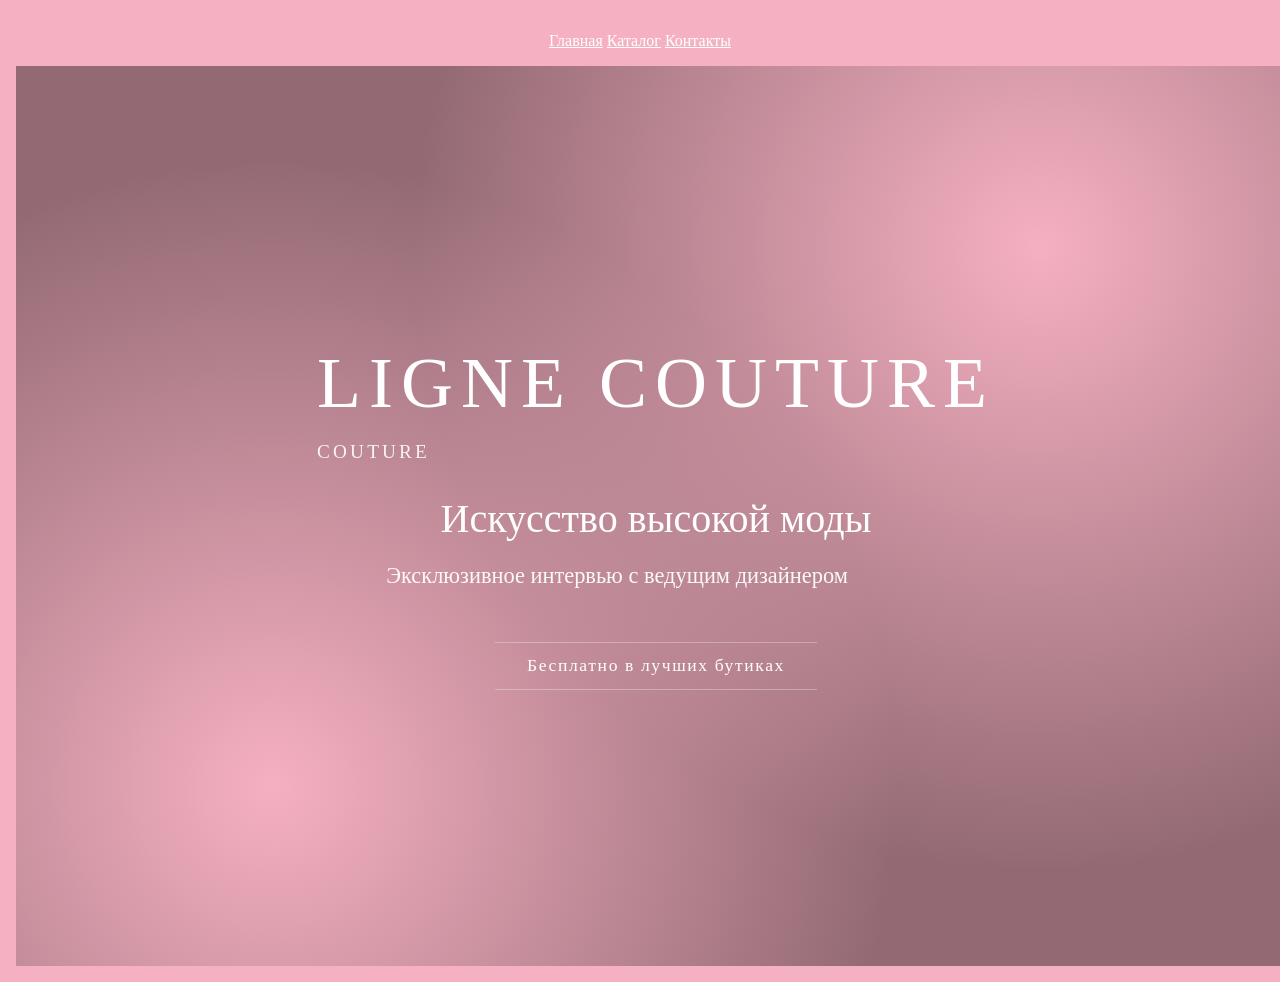
<file: site/index.html>
<!DOCTYPE html>
<html lang="ru">
<head>
    <meta charset="UTF-8">
    <meta name="viewport" content="width=device-width, initial-scale=1.0">
    <title>Ligne Couture</title>
    <link rel="stylesheet" href="style.css">
    <header>
        <header class="header">
            <div class="container header__row">
                 
                
                <nav class="nav">
                    
                    <a class="nav__link" href="index.html" style="color: white;">Главная</a>
                    <a class="nav__link" href="catalog6.html" style="color: white;">Каталог</a>
                    <a class="nav__link nav__link--active" href="contact.html" style="color: white;">Контакты</a>
                </nav>
    </header>
</head>
<style>
header {
    background-color: #f5b0c1;
    color: white;
    padding: 1rem;
    text-align: center;
}
</style>



<body>
    <div class="magazine-cover">
        <div class="cover-content">
            <h1 class="magazine-title">LIGNE COUTURE</h1>
            
            <div class="issue-info">
                
                <span class="year">COUTURE</span>
            </div>
            <h2 class="cover-headline">Искусство высокой моды</h2>
            <p class="cover-subheadline">Эксклюзивное интервью с ведущим дизайнером</p>
            <p class="price">Бесплатно в лучших бутиках</p>
        </div>
    </div>
</body>
</html>
</file>
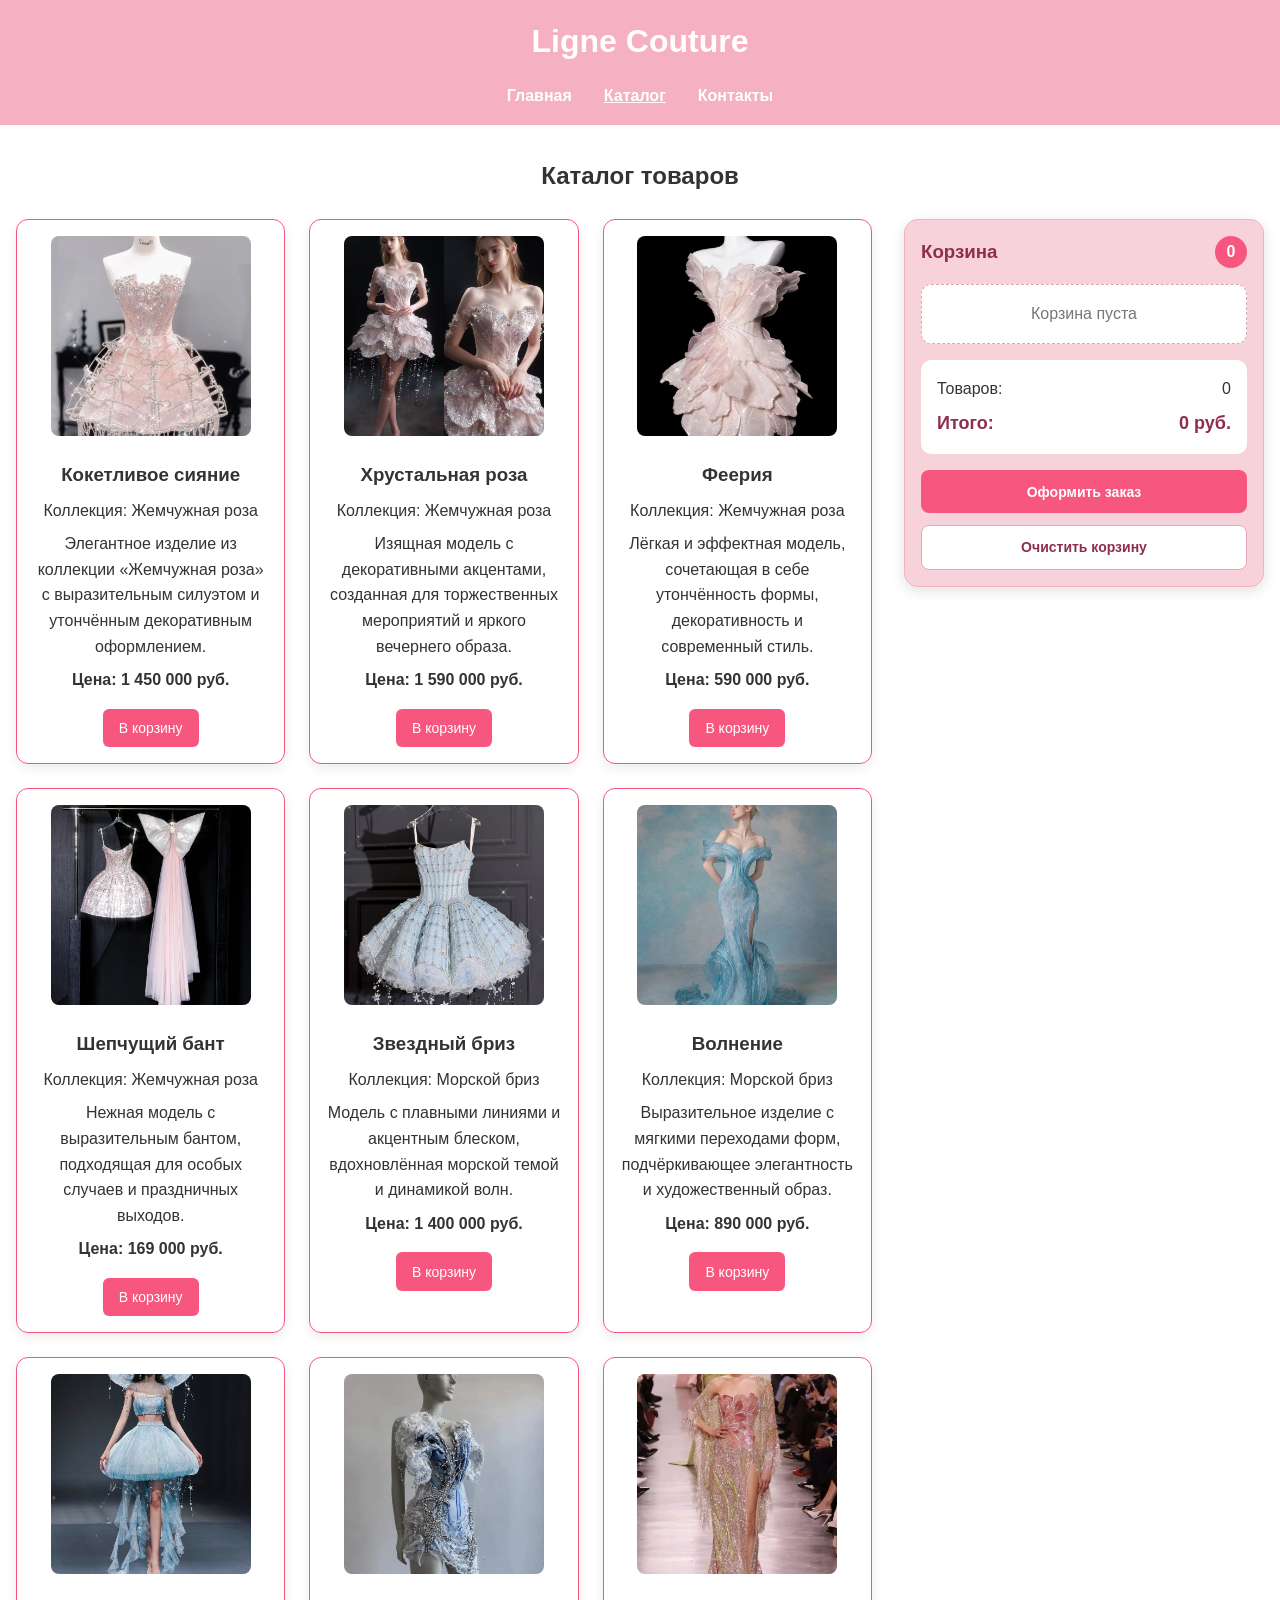
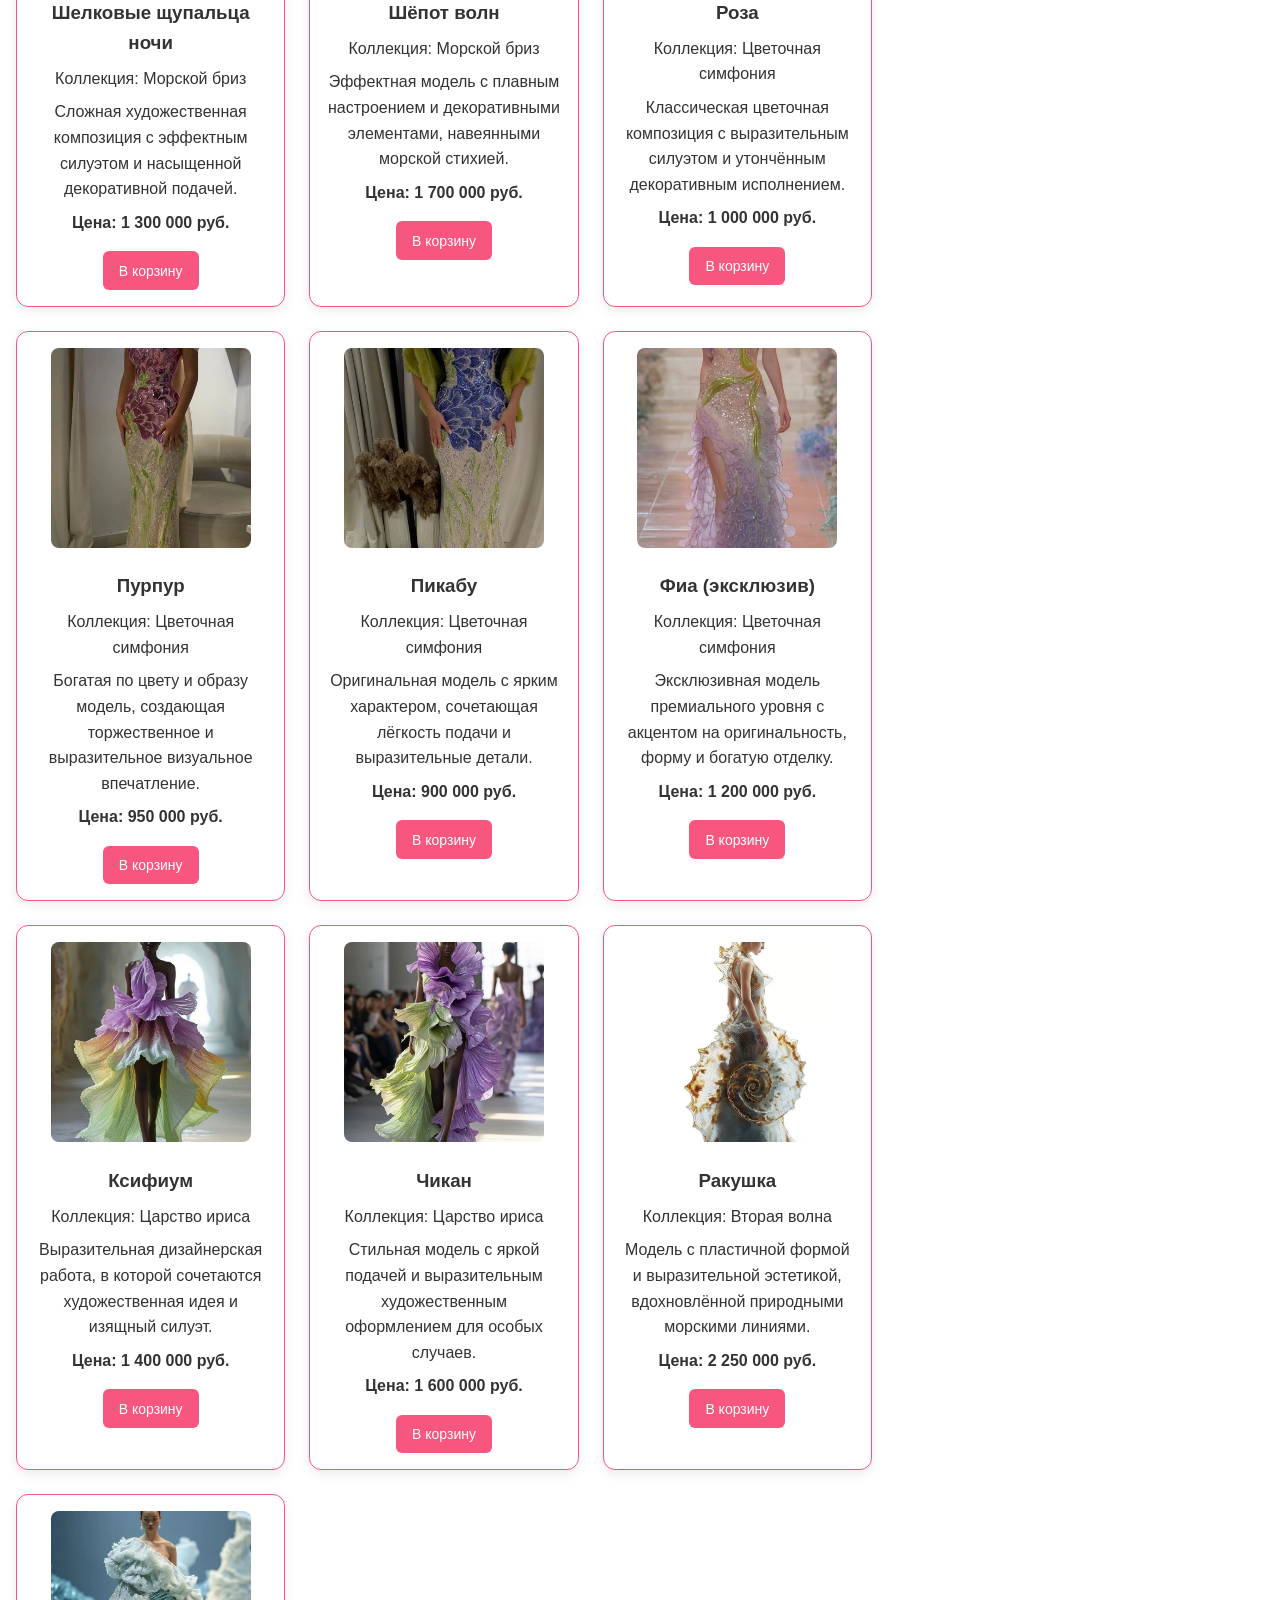
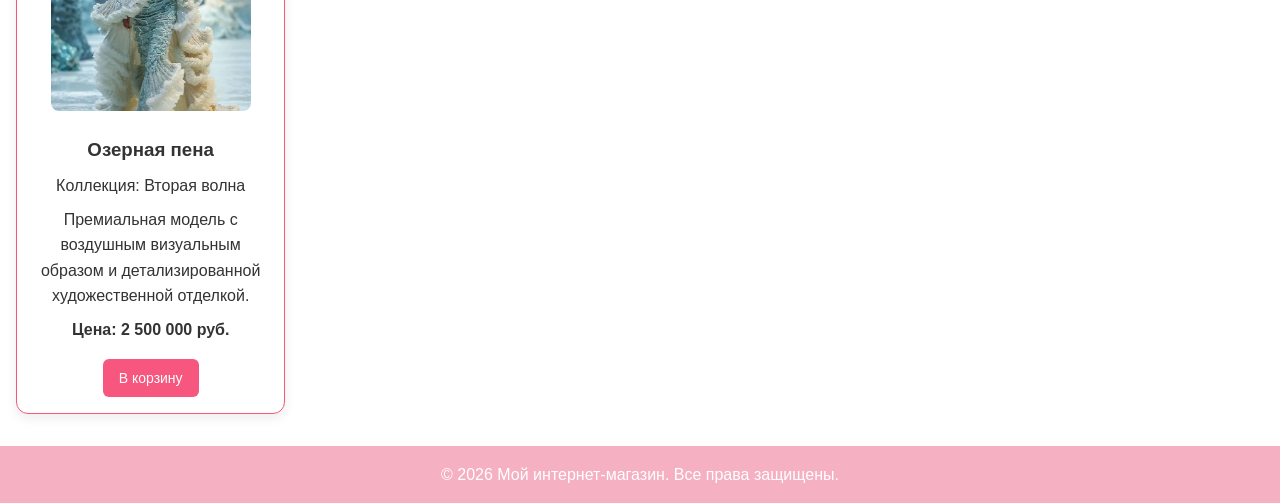
<file: site/catalog6.html>
<!DOCTYPE html>
<html lang="ru">
<head>
    <meta charset="UTF-8">
    <meta name="viewport" content="width=device-width, initial-scale=1.0">
    <title>Интернет-магазин</title>
    <style>
        * {
            margin: 0;
            padding: 0;
            box-sizing: border-box;
        }

        body {
            font-family: Arial, sans-serif;
            line-height: 1.6;
            background-color: #fff;
            color: #333;
        }

        header {
            background-color: #f5b0c1;
            color: white;
            padding: 1rem;
            text-align: center;
        }

        .nav {
            display: flex;
            justify-content: center;
            gap: 2rem;
            margin-top: 1rem;
            flex-wrap: wrap;
        }

        .nav__link {
            color: white;
            text-decoration: none;
            font-weight: bold;
        }

        .nav__link:hover,
        .nav__link--active {
            text-decoration: underline;
        }

        .container {
            max-width: 1450px;
            margin: 2rem auto;
            padding: 0 1rem;
        }

        .container h2 {
            margin-bottom: 1.5rem;
            text-align: center;
        }

        .page-layout {
            display: grid;
            grid-template-columns: 1fr 360px;
            gap: 2rem;
            align-items: start;
        }

        .products {
            display: grid;
            grid-template-columns: repeat(auto-fit, minmax(250px, 1fr));
            gap: 1.5rem;
        }

        .product {
            border: 1px solid #f7567e;
            padding: 1rem;
            text-align: center;
            background-color: #fff;
            border-radius: 12px;
            transition: all 0.4s cubic-bezier(0.25, 0.46, 0.45, 0.94);
            position: relative;
            cursor: pointer;
            box-shadow: 0 4px 12px rgba(0, 0, 0, 0.08);
        }

        .product:hover {
            transform: translateY(-4px);
            box-shadow: 0 6px 16px rgba(0, 0, 0, 0.12);
        }

        .product img {
            width: 200px;
            height: 200px;
            object-fit: cover;
            max-width: 100%;
            margin-bottom: 1rem;
            border-radius: 8px;
            transition: height 0.4s ease, width 0.4s ease;
        }

        .product h3 {
            margin-bottom: 0.5rem;
            transition: font-size 0.4s ease;
        }

        .product p {
            margin-bottom: 0.5rem;
            transition: font-size 0.4s ease;
        }

        .product button {
            margin-top: 0.5rem;
            padding: 0.7rem 1rem;
            border: none;
            background-color: #f7567e;
            color: white;
            cursor: pointer;
            border-radius: 6px;
            font-size: 14px;
            transition: 0.2s ease;
        }

        .product button:hover {
            background-color: #e44a70;
        }

        .product .close-btn {
            display: none;
            position: absolute;
            top: 12px;
            right: 12px;
            background: #ff5722;
            color: white;
            border: none;
            width: 36px;
            height: 36px;
            border-radius: 50%;
            cursor: pointer;
            font-size: 20px;
            align-items: center;
            justify-content: center;
            z-index: 1002;
            margin-top: 0;
            padding: 0;
        }

        .product.expanded {
            position: fixed;
            top: 50%;
            left: 50%;
            transform: translate(-50%, -50%) scale(1.1);
            width: min(90vw, 520px);
            max-width: 520px;
            z-index: 1001;
            padding: 2rem;
            max-height: 90vh;
            overflow-y: auto;
            box-shadow: 0 12px 30px rgba(0, 0, 0, 0.25);
        }

        .product.expanded img {
            width: 100%;
            height: 320px;
        }

        .product.expanded h3 {
            font-size: 24px;
        }

        .product.expanded p {
            font-size: 16px;
        }

        .product.expanded .close-btn {
            display: flex;
        }

        .cart-panel {
            position: sticky;
            top: 20px;
        }

        .cart {
            background-color: #f8d2db;
            padding: 1rem;
            border-radius: 14px;
            box-shadow: 0 4px 14px rgba(0, 0, 0, 0.12);
            border: 1px solid #f5b0c1;
        }

        .cart-header {
            display: flex;
            justify-content: space-between;
            align-items: center;
            gap: 1rem;
            margin-bottom: 1rem;
        }

        .cart-header h3 {
            color: #8f2e4b;
        }

        .cart-count {
            background: #f7567e;
            color: white;
            min-width: 32px;
            height: 32px;
            padding: 0 10px;
            border-radius: 999px;
            display: flex;
            align-items: center;
            justify-content: center;
            font-weight: bold;
        }

        .cart-items {
            list-style: none;
            padding: 0;
            margin: 0 0 1rem 0;
            max-height: 360px;
            overflow-y: auto;
            display: flex;
            flex-direction: column;
            gap: 0.8rem;
        }

        .cart-item {
            background: white;
            border-radius: 10px;
            padding: 0.8rem;
            box-shadow: 0 2px 8px rgba(0, 0, 0, 0.06);
            border: 1px solid #f1d0d8;
        }

        .cart-item-top {
            display: flex;
            justify-content: space-between;
            gap: 0.8rem;
            align-items: flex-start;
        }

        .cart-item-name {
            font-weight: bold;
            color: #333;
            font-size: 14px;
        }

        .cart-item-price {
            margin-top: 0.3rem;
            color: #666;
            font-size: 14px;
        }

        .remove-btn {
            background: #ffeded;
            color: #c0392b;
            border: 1px solid #f0b6b0;
            border-radius: 6px;
            padding: 0.35rem 0.6rem;
            cursor: pointer;
            font-size: 13px;
            flex-shrink: 0;
        }

        .remove-btn:hover {
            background: #ffd9d4;
        }

        .empty-cart {
            background: white;
            color: #777;
            text-align: center;
            padding: 1rem;
            border-radius: 10px;
            border: 1px dashed #d9a8b5;
        }

        .cart-summary {
            background: white;
            border-radius: 10px;
            padding: 1rem;
            margin-bottom: 1rem;
        }

        .cart-summary-row {
            display: flex;
            justify-content: space-between;
            margin-bottom: 0.5rem;
        }

        .cart-summary-row:last-child {
            margin-bottom: 0;
            font-weight: bold;
            font-size: 18px;
            color: #8f2e4b;
        }

        .cart-actions {
            display: flex;
            flex-direction: column;
            gap: 0.7rem;
        }

        .cart-action-btn {
            border: none;
            border-radius: 8px;
            padding: 0.85rem 1rem;
            cursor: pointer;
            font-size: 14px;
            font-weight: bold;
        }

        .checkout-btn {
            background: #f7567e;
            color: white;
        }

        .checkout-btn:hover {
            background: #e44a70;
        }

        .clear-btn {
            background: white;
            color: #8f2e4b;
            border: 1px solid #e8a8b8;
        }

        .clear-btn:hover {
            background: #fff2f5;
        }

        .overlay {
            display: none;
            position: fixed;
            inset: 0;
            background: rgba(0, 0, 0, 0.45);
            z-index: 1000;
        }

        .overlay.active {
            display: block;
        }

        footer {
            background-color: #f5b0c1;
            color: white;
            text-align: center;
            padding: 1rem;
            margin-top: 2rem;
        }

        @media (max-width: 992px) {
            .page-layout {
                grid-template-columns: 1fr;
            }

            .cart-panel {
                position: static;
            }
        }

        @media (max-width: 768px) {
            .product.expanded {
                transform: translate(-50%, -50%) scale(1);
                width: 92vw;
                padding: 1.2rem;
            }

            .product.expanded img {
                height: 240px;
            }
        }
    </style>
</head>
<body>

    <header>
        <h1>Ligne Couture</h1>
        <nav class="nav">
            <a class="nav__link" href="index.html">Главная</a>
            <a class="nav__link nav__link--active" href="catalog.html">Каталог</a>
            <a class="nav__link" href="contact.html">Контакты</a>
        </nav>
    </header>

    <div class="container">
        <h2>Каталог товаров</h2>

        <div class="page-layout">
            <div class="products">

                <div class="product" onclick="toggleExpand(this)">
                    <button class="close-btn" onclick="closeExpandedCard(event, this)">×</button>
                    <img src="images/29213b5e-eee3-44cc-bf50-87ea444755f6.webp" alt="Кокетливый сияние">
                    <h3>Кокетливое сияние</h3>
                    <p>Коллекция: Жемчужная роза</p>
                    <p>Элегантное изделие из коллекции «Жемчужная роза» с выразительным силуэтом и утончённым декоративным оформлением.</p>
                    <p><strong>Цена: 1 450 000 руб.</strong></p>
                    <button onclick="addToCart('Кокетливый сияние', 1450000, event)">В корзину</button>
                </div>

                <div class="product" onclick="toggleExpand(this)">
                    <button class="close-btn" onclick="closeExpandedCard(event, this)">×</button>
                    <img src="images/573818bc-4f25-4524-9f61-fd6508005250.webp" alt="Хрустальная роза">
                    <h3>Хрустальная роза</h3>
                    <p>Коллекция: Жемчужная роза</p>
                    <p>Изящная модель с декоративными акцентами, созданная для торжественных мероприятий и яркого вечернего образа.</p>
                    <p><strong>Цена: 1 590 000 руб.</strong></p>
                    <button onclick="addToCart('Хрустальная роза', 1590000, event)">В корзину</button>
                </div>

                <div class="product" onclick="toggleExpand(this)">
                    <button class="close-btn" onclick="closeExpandedCard(event, this)">×</button>
                    <img src="images/6fa6d387-4cad-499e-953c-5ddc6aaa3c0a.webp" alt="Феерия">
                    <h3>Феерия</h3>
                    <p>Коллекция: Жемчужная роза</p>
                    <p>Лёгкая и эффектная модель, сочетающая в себе утончённость формы, декоративность и современный стиль.</p>
                    <p><strong>Цена: 590 000 руб.</strong></p>
                    <button onclick="addToCart('Феерия', 590000, event)">В корзину</button>
                </div>

                <div class="product" onclick="toggleExpand(this)">
                    <button class="close-btn" onclick="closeExpandedCard(event, this)">×</button>
                    <img src="images/81b17380a2947495844aed01a44bb149.jpg" alt="Шепчущий бант">
                    <h3>Шепчущий бант</h3>
                    <p>Коллекция: Жемчужная роза</p>
                    <p>Нежная модель с выразительным бантом, подходящая для особых случаев и праздничных выходов.</p>
                    <p><strong>Цена: 169 000 руб.</strong></p>
                    <button onclick="addToCart('Шепчущий бант', 169000, event)">В корзину</button>
                </div>

                <div class="product" onclick="toggleExpand(this)">
                    <button class="close-btn" onclick="closeExpandedCard(event, this)">×</button>
                    <img src="images/1b59fd55-d1f5-4ac7-9574-283e75d45846.webp" alt="Звездный бриз">
                    <h3>Звездный бриз</h3>
                    <p>Коллекция: Морской бриз</p>
                    <p>Модель с плавными линиями и акцентным блеском, вдохновлённая морской темой и динамикой волн.</p>
                    <p><strong>Цена: 1 400 000 руб.</strong></p>
                    <button onclick="addToCart('Звездный бриз', 1400000, event)">В корзину</button>
                </div>

                <div class="product" onclick="toggleExpand(this)">
                    <button class="close-btn" onclick="closeExpandedCard(event, this)">×</button>
                    <img src="images/6fb3ccf6-f4b6-45bd-9fc1-5ced639fe364.webp" alt="Волнение">
                    <h3>Волнение</h3>
                    <p>Коллекция: Морской бриз</p>
                    <p>Выразительное изделие с мягкими переходами форм, подчёркивающее элегантность и художественный образ.</p>
                    <p><strong>Цена: 890 000 руб.</strong></p>
                    <button onclick="addToCart('Волнение', 890000, event)">В корзину</button>
                </div>

                <div class="product" onclick="toggleExpand(this)">
                    <button class="close-btn" onclick="closeExpandedCard(event, this)">×</button>
                    <img src="images/e2e7dfdd8d56d5205efb7f01725ebb89.jpg" alt="Шелковые щупальца ночи">
                    <h3>Шелковые щупальца ночи</h3>
                    <p>Коллекция: Морской бриз</p>
                    <p>Сложная художественная композиция с эффектным силуэтом и насыщенной декоративной подачей.</p>
                    <p><strong>Цена: 1 300 000 руб.</strong></p>
                    <button onclick="addToCart('Шелковые щупальца ночи', 1300000, event)">В корзину</button>
                </div>

                <div class="product" onclick="toggleExpand(this)">
                    <button class="close-btn" onclick="closeExpandedCard(event, this)">×</button>
                    <img src="images/i (1).webp" alt="Шёпот волн">
                    <h3>Шёпот волн</h3>
                    <p>Коллекция: Морской бриз</p>
                    <p>Эффектная модель с плавным настроением и декоративными элементами, навеянными морской стихией.</p>
                    <p><strong>Цена: 1 700 000 руб.</strong></p>
                    <button onclick="addToCart('Шёпот волн', 1700000, event)">В корзину</button>
                </div>

                <div class="product" onclick="toggleExpand(this)">
                    <button class="close-btn" onclick="closeExpandedCard(event, this)">×</button>
                    <img src="images/0fdc3ead-88dd-49ae-adc4-7d8fbc51c5ae.webp" alt="Роза">
                    <h3>Роза</h3>
                    <p>Коллекция: Цветочная симфония</p>
                    <p>Классическая цветочная композиция с выразительным силуэтом и утончённым декоративным исполнением.</p>
                    <p><strong>Цена: 1 000 000 руб.</strong></p>
                    <button onclick="addToCart('Роза', 1000000, event)">В корзину</button>
                </div>

                <div class="product" onclick="toggleExpand(this)">
                    <button class="close-btn" onclick="closeExpandedCard(event, this)">×</button>
                    <img src="images/a2e073c3-e4ee-459e-8290-73cc70a355a8.webp" alt="Пурпур">
                    <h3>Пурпур</h3>
                    <p>Коллекция: Цветочная симфония</p>
                    <p>Богатая по цвету и образу модель, создающая торжественное и выразительное визуальное впечатление.</p>
                    <p><strong>Цена: 950 000 руб.</strong></p>
                    <button onclick="addToCart('Пурпур', 950000, event)">В корзину</button>
                </div>

                <div class="product" onclick="toggleExpand(this)">
                    <button class="close-btn" onclick="closeExpandedCard(event, this)">×</button>
                    <img src="images/aeb239f9-4903-4ad9-93b1-58d0648e411b.webp" alt="Пикабу">
                    <h3>Пикабу</h3>
                    <p>Коллекция: Цветочная симфония</p>
                    <p>Оригинальная модель с ярким характером, сочетающая лёгкость подачи и выразительные детали.</p>
                    <p><strong>Цена: 900 000 руб.</strong></p>
                    <button onclick="addToCart('Пикабу', 900000, event)">В корзину</button>
                </div>

                <div class="product" onclick="toggleExpand(this)">
                    <button class="close-btn" onclick="closeExpandedCard(event, this)">×</button>
                    <img src="images/f1a7551b-89c2-4c2a-82a5-784aa166b08f.webp" alt="Фиа">
                    <h3>Фиа (эксклюзив)</h3>
                    <p>Коллекция: Цветочная симфония</p>
                    <p>Эксклюзивная модель премиального уровня с акцентом на оригинальность, форму и богатую отделку.</p>
                    <p><strong>Цена: 1 200 000 руб.</strong></p>
                    <button onclick="addToCart('Фиа', 1200000, event)">В корзину</button>
                </div>

                <div class="product" onclick="toggleExpand(this)">
                    <button class="close-btn" onclick="closeExpandedCard(event, this)">×</button>
                    <img src="images/dc2f7f1d-ca9a-478d-ae94-9b10b796fe69.webp" alt="Ксифиум">
                    <h3>Ксифиум</h3>
                    <p>Коллекция: Царство ириса</p>
                    <p>Выразительная дизайнерская работа, в которой сочетаются художественная идея и изящный силуэт.</p>
                    <p><strong>Цена: 1 400 000 руб.</strong></p>
                    <button onclick="addToCart('Ксифиум', 1400000, event)">В корзину</button>
                </div>

                <div class="product" onclick="toggleExpand(this)">
                    <button class="close-btn" onclick="closeExpandedCard(event, this)">×</button>
                    <img src="images/67a75bc3-bebe-41b3-b796-3f9536f89b40.webp" alt="Чикан">
                    <h3>Чикан</h3>
                    <p>Коллекция: Царство ириса</p>
                    <p>Стильная модель с яркой подачей и выразительным художественным оформлением для особых случаев.</p>
                    <p><strong>Цена: 1 600 000 руб.</strong></p>
                    <button onclick="addToCart('Чикан', 1600000, event)">В корзину</button>
                </div>

                <div class="product" onclick="toggleExpand(this)">
                    <button class="close-btn" onclick="closeExpandedCard(event, this)">×</button>
                    <img src="images/8fbe069b-268b-41bd-9525-fd9ef25e479b.webp" alt="Ракушка">
                    <h3>Ракушка</h3>
                    <p>Коллекция: Вторая волна</p>
                    <p>Модель с пластичной формой и выразительной эстетикой, вдохновлённой природными морскими линиями.</p>
                    <p><strong>Цена: 2 250 000 руб.</strong></p>
                    <button onclick="addToCart('Ракушка', 2250000, event)">В корзину</button>
                </div>

                <div class="product" onclick="toggleExpand(this)">
                    <button class="close-btn" onclick="closeExpandedCard(event, this)">×</button>
                    <img src="images/4527db7e-e908-43ee-8966-4c06afc0ec7e.webp" alt="Озерная пена">
                    <h3>Озерная пена</h3>
                    <p>Коллекция: Вторая волна</p>
                    <p>Премиальная модель с воздушным визуальным образом и детализированной художественной отделкой.</p>
                    <p><strong>Цена: 2 500 000 руб.</strong></p>
                    <button onclick="addToCart('Озерная пена', 2500000, event)">В корзину</button>
                </div>

            </div>

            <aside class="cart-panel">
                <div class="cart">
                    <div class="cart-header">
                        <h3>Корзина</h3>
                        <div class="cart-count" id="cartCount">0</div>
                    </div>

                    <ul class="cart-items" id="cartItems">
                        <li class="empty-cart">Корзина пуста</li>
                    </ul>

                    <div class="cart-summary">
                        <div class="cart-summary-row">
                            <span>Товаров:</span>
                            <span id="summaryCount">0</span>
                        </div>
                        <div class="cart-summary-row">
                            <span>Итого:</span>
                            <span id="totalPrice">0</span>
                        </div>
                    </div>

                    <div class="cart-actions">
                        <button class="cart-action-btn checkout-btn" onclick="checkout()">Оформить заказ</button>
                        <button class="cart-action-btn clear-btn" onclick="clearCart()">Очистить корзину</button>
                    </div>
                </div>
            </aside>
        </div>
    </div>

    <div class="overlay" id="overlay" onclick="closeExpandedFromOverlay()"></div>

    <footer>
        <p>&copy; 2026 Мой интернет-магазин. Все права защищены.</p>
    </footer>

    <script>
        let cart = [];
        let currentExpandedCard = null;

        function saveCart() {
            localStorage.setItem('ligneCoutureCart', JSON.stringify(cart));
        }

        function loadCart() {
            const savedCart = localStorage.getItem('ligneCoutureCart');
            if (savedCart) {
                cart = JSON.parse(savedCart);
            }
            updateCartDisplay();
        }

        function addToCart(productName, price, event) {
            event.stopPropagation();

            cart.push({
                id: Date.now() + Math.random(),
                name: productName,
                price: price
            });

            saveCart();
            updateCartDisplay();
        }

        function removeFromCart(itemId) {
            cart = cart.filter(item => item.id !== itemId);
            saveCart();
            updateCartDisplay();
        }

        function clearCart() {
            cart = [];
            saveCart();
            updateCartDisplay();
        }

        function getTotalPrice() {
            return cart.reduce((sum, item) => sum + item.price, 0);
        }

        function updateCartDisplay() {
            const cartItemsElement = document.getElementById('cartItems');
            const totalPriceElement = document.getElementById('totalPrice');
            const cartCountElement = document.getElementById('cartCount');
            const summaryCountElement = document.getElementById('summaryCount');

            cartItemsElement.innerHTML = '';

            if (cart.length === 0) {
                cartItemsElement.innerHTML = '<li class="empty-cart">Корзина пуста</li>';
            } else {
                cart.forEach(item => {
                    const li = document.createElement('li');
                    li.className = 'cart-item';

                    li.innerHTML = `
                        <div class="cart-item-top">
                            <div>
                                <div class="cart-item-name">${item.name}</div>
                                <div class="cart-item-price">${item.price.toLocaleString('ru-RU')} руб.</div>
                            </div>
                            <button class="remove-btn" onclick="removeFromCart(${item.id})">Удалить</button>
                        </div>
                    `;

                    cartItemsElement.appendChild(li);
                });
            }

            const totalPrice = getTotalPrice();

            cartCountElement.textContent = cart.length;
            summaryCountElement.textContent = cart.length;
            totalPriceElement.textContent = `${totalPrice.toLocaleString('ru-RU')} руб.`;
        }

        function checkout() {
            if (cart.length === 0) {
                alert('Корзина пуста. Добавьте товары перед оформлением заказа.');
                return;
            }

            const orderText = cart
                .map((item, index) => `${index + 1}. ${item.name} — ${item.price.toLocaleString('ru-RU')} руб.`)
                .join('\n');

            const total = getTotalPrice().toLocaleString('ru-RU');

            alert(
                `Ваш заказ:\n\n${orderText}\n\nИтого: ${total} руб.\n\nДалее можно подключить настоящую форму оформления заказа.`
            );
        }

        function toggleExpand(card) {
            if (currentExpandedCard && currentExpandedCard !== card) {
                currentExpandedCard.classList.remove('expanded');
            }

            const overlay = document.getElementById('overlay');
            const isExpanded = card.classList.contains('expanded');

            if (isExpanded) {
                card.classList.remove('expanded');
                overlay.classList.remove('active');
                document.body.style.overflow = 'auto';
                currentExpandedCard = null;
            } else {
                card.classList.add('expanded');
                overlay.classList.add('active');
                document.body.style.overflow = 'hidden';
                currentExpandedCard = card;
            }
        }

        function closeExpandedCard(event, button) {
            event.stopPropagation();
            const card = button.closest('.product');

            if (card && card.classList.contains('expanded')) {
                card.classList.remove('expanded');
                document.getElementById('overlay').classList.remove('active');
                document.body.style.overflow = 'auto';
                currentExpandedCard = null;
            }
        }

        function closeExpandedFromOverlay() {
            if (currentExpandedCard) {
                currentExpandedCard.classList.remove('expanded');
                document.getElementById('overlay').classList.remove('active');
                document.body.style.overflow = 'auto';
                currentExpandedCard = null;
            }
        }

        document.addEventListener('keydown', function(event) {
            if (event.key === 'Escape' && currentExpandedCard) {
                closeExpandedFromOverlay();
            }
        });

        loadCart();
    </script>
</body>
</html>
</file>
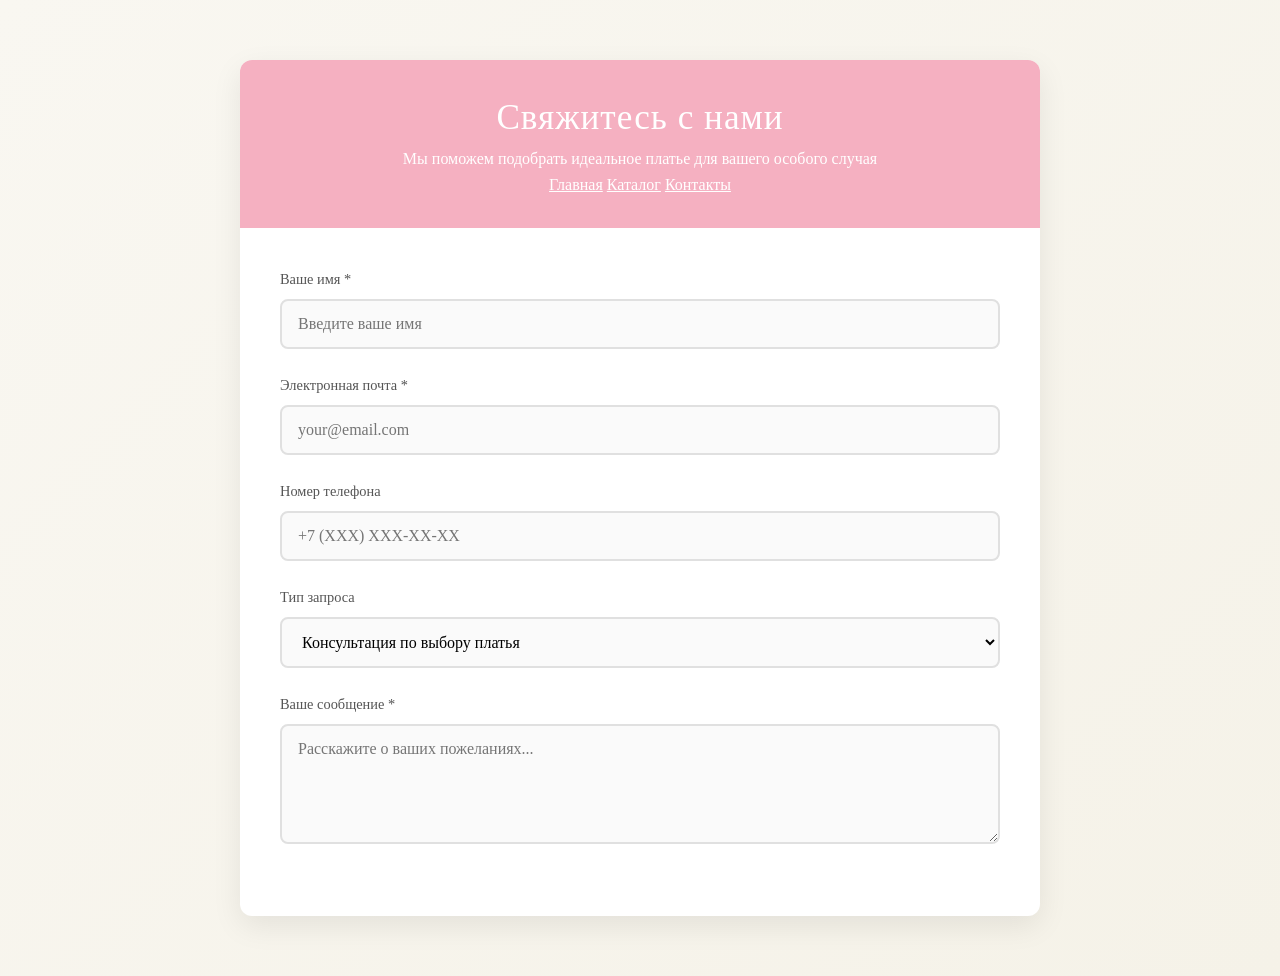
<file: site/contact.html>
<!DOCTYPE html>
<html lang="ru">
<head>
    <meta charset="UTF-8">
    <meta name="viewport" content="width=device-width, initial-scale=1.0">
    <title>Свяжитесь с нами — Кутюрный магазин</title>
    <style>
        * {
            margin: 0;
            padding: 0;
            box-sizing: border-box;
        }

        body {
            font-family: 'Georgia', serif;
            background: linear-gradient(135deg, #f9f7f1 0%, #f5f2e8 100%);
            color: #333;
            line-height: 1.6;
            padding: 20px;
        }

        .contact-container {
            max-width: 800px;
            margin: 40px auto;
            background: white;
            border-radius: 12px;
            box-shadow: 0 10px 30px rgba(0, 0, 0, 0.08);
            overflow: hidden;
        }

        .contact-header {
            background: linear-gradient(to right, #f5b0c1, #f5b0c1);
            color: white;
            text-align: center;
            padding: 30px 20px;
        }

        .contact-header h2 {
            font-size: 2.2rem;
            font-weight: 300;
            letter-spacing: 1px;
        }

        .contact-form {
            padding: 40px;
        }

        .form-group {
            margin-bottom: 25px;
            position: relative;
        }

        label {
            display: block;
            margin-bottom: 8px;
            font-size: 0.9rem;
            color: #555;
            fontweight: 500;
        }

        input, textarea, select {
            width: 100%;
            padding: 14px 16px;
            border: 2px solid #e0e0e0;
            border-radius: 8px;
            font-family: inherit;
            font-size: 1rem;
            transition: all 0.3s ease;
            background-color: #fafafa;
        }

        input:focus, textarea:focus, select:focus {
            outline: none;
            border-color: #8B4513;
            background-color: white;
            boxshadow: 0 0 0 3px rgba(139, 69, 19, 0.1);
        }

        textarea {
            min-height: 120px;
            resize: vertical;
        }

        .submit-btn {
            background: linear-gradient(to right, #8B4513, #A0522D);
            color: white;
            border: none;
            padding: 16px 40px;
            font-size: 1.1rem;
            border-radius: 8px;
            cursor: pointer;
            width: 100%;
            fontweight: 600;
            transition: all 0.3s ease;
            letterspacing: 0.5px;
        }

        .submit-btn:hover {
            background: linear-gradient(to right, #57a5b3, #d4718a);
            transform: translateY(-2px);
            boxshadow: 0 5px 15px rgba(139, 69, 19, 0.2);
        }

        .form-footer {
            text-align: center;
            margin-top: 20px;
            color: #777;
            fontsize: 0.9rem;
        }

        /* Стили для адаптивности */
        @media (max-width: 768px) {
            .contact-form {
                padding: 25px;
            }
            
            .contact-header h2 {
                font-size: 1.8rem;
            }
        }
    </style>
</head>
<body>
    <div class="contact-container">
        <div class="contact-header">
            <h2>Свяжитесь с нами</h2>
            <p>Мы поможем подобрать идеальное платье для вашего особого случая</p>
            <nav class="nav">
                <a class="na66v__link" href="index.html" style="color: white;">Главная</a>
                <a class="nav__link" href="catalog6.html" style="color: white;">Каталог</a>
                <a class="nav__link nav__link--active" href="contact.html" style="color: white;">Контакты</a>
            </nav>
        </div>
        
        <form class="contact-form" action="#" method="POST">
            <div class="form-group">
                <label for="name">Ваше имя *</label>
                <input type="text" id="name" name="name" required placeholder="Введите ваше имя">
            </div>
            
            <div class="form-group">
                <label for="email">Электронная почта *</label>
                <input type="email" id="email" name="email" required placeholder="your@email.com">
            </div>
            
            <div class="form-group">
                <label for="phone">Номер телефона</label>
                <input type="tel" id="phone" name="phone" placeholder="+7 (XXX) XXX-XX-XX">
            </div>
            
            <div class="form-group">
                <label for="inquiry-type">Тип запроса</label>
                <select id="inquiry-type" name="inquiry-type">
                    <option value="consultation">Консультация по выбору платья</option>
                    <option value="custom">Заказ индивидуального платья</option>
                    <option value="collection">Информация о новой коллекции</option>
                    <option value="other">Другое</option>
                </select>
            </div>
            
            <div class="form-group">
                <label for="message">Ваше сообщение *</label>
                <textarea id="message" name="message" required placeholder="Расскажите о ваших пожеланиях..."></textarea>
            </div>
            
            <button
</file>
<file: site/style.css>
* {
    margin: 0;
    padding: 0;
    box-sizing: border-box;
}

body {
    font-family: 'Georgia', serif;
    background-color: #f8f8f8;
}



.magazine-cover {
    height: 100vh;
    width: 100vw;
    background: linear-gradient(rgba(0, 0, 0, 0.4), rgba(0, 0, 0, 0.4)),
               url('https://via.placeholder.com/1920x1080') fixed no-repeat center/cover;
    display: flex;
    align-items: center;
    justify-content: center;
    color: white;
    text-align: center;
    position: relative;
}

.cover-content {
    z-index: 2;
    padding: 2rem;
}

.magazine-title {
    font-size: 4.5rem;
    font-weight: 300;
    letter-spacing: 0.5rem;
    margin-bottom: 1rem;
    text-transform: uppercase;
    font-family: 'Times New Roman', serif;
}

.issue-info {
    display: flex;
    gap: 1.5rem;
    margin-bottom: 2rem;
    font-size: 1.2rem;
    letter-spacing: 0.2rem;
}

.season, .year {
    opacity: 0.9;
}

.cover-headline {
    font-size: 2.5rem;
    margin-bottom: 1rem;
    font-weight: 400;
}

.cover-subheadline {
    font-size: 1.4rem;
    margin-bottom: 3rem;
    max-width: 600px;
    line-height: 1.6;
    opacity: 0.95;
}

.price {
    font-size: 1.1rem;
    border-top: 1px solid rgba(255, 255, 255, 0.3);
    border-bottom: 1px solid rgba(255, 255, 255, 0.3);
    padding: 0.8rem 2rem;
    display: inline-block;
    letter-spacing: 0.1rem;
}
.image-container {
    width: 300px;
    height: 200px;
    overflow: hidden; /* скрывает всё, что выходит за границы */
    border: 1px solid #ccc;
}
  
  .image-container img {
    width: 100%;
    height: 100%;
    object-fit: cover;
  }
  

/* Эффект мерцания для элегантности */
.magazine-cover::before {
    content: '';
    position: absolute;
    top: 0;
    left: 0;
    right: 0;
    bottom: 0;
    background: 
        radial-gradient(circle at 20% 80%, #f5b0c1 0%, transparent 50%),
        radial-gradient(circle at 80% 20%, #f5b0c1 0%, transparent 50%);
    pointer-events: none;
}
.same-size {
    width: 200px;
    height: 150px;
    object-fit: cover;
}

/* Адаптивность */
@media (max-width: 768px) {
    .magazine-title {
        font-size: 3rem;
    }
    
    .cover-headline {
        font-size: 2rem;
    }
    
    .issue-info {
        flex-direction: column;
        gap: 0.5rem;
    }
}
</file>
